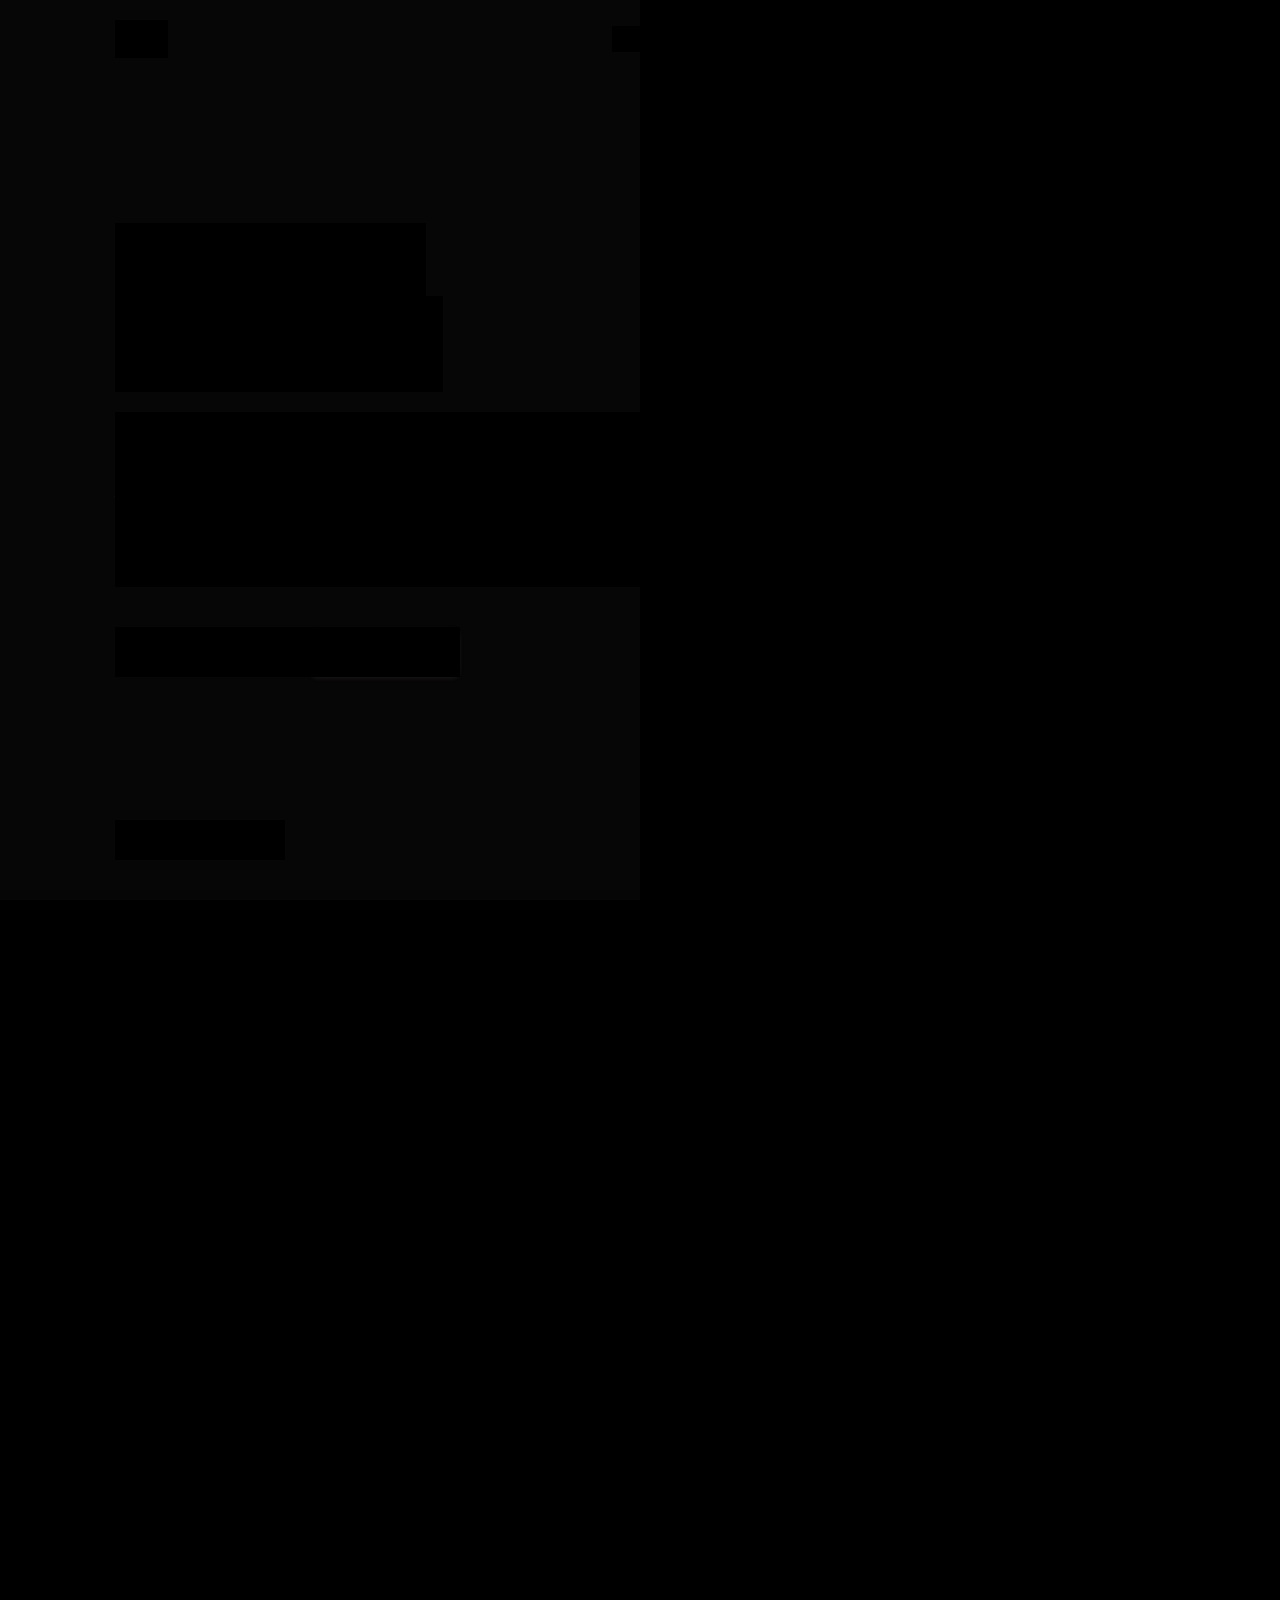
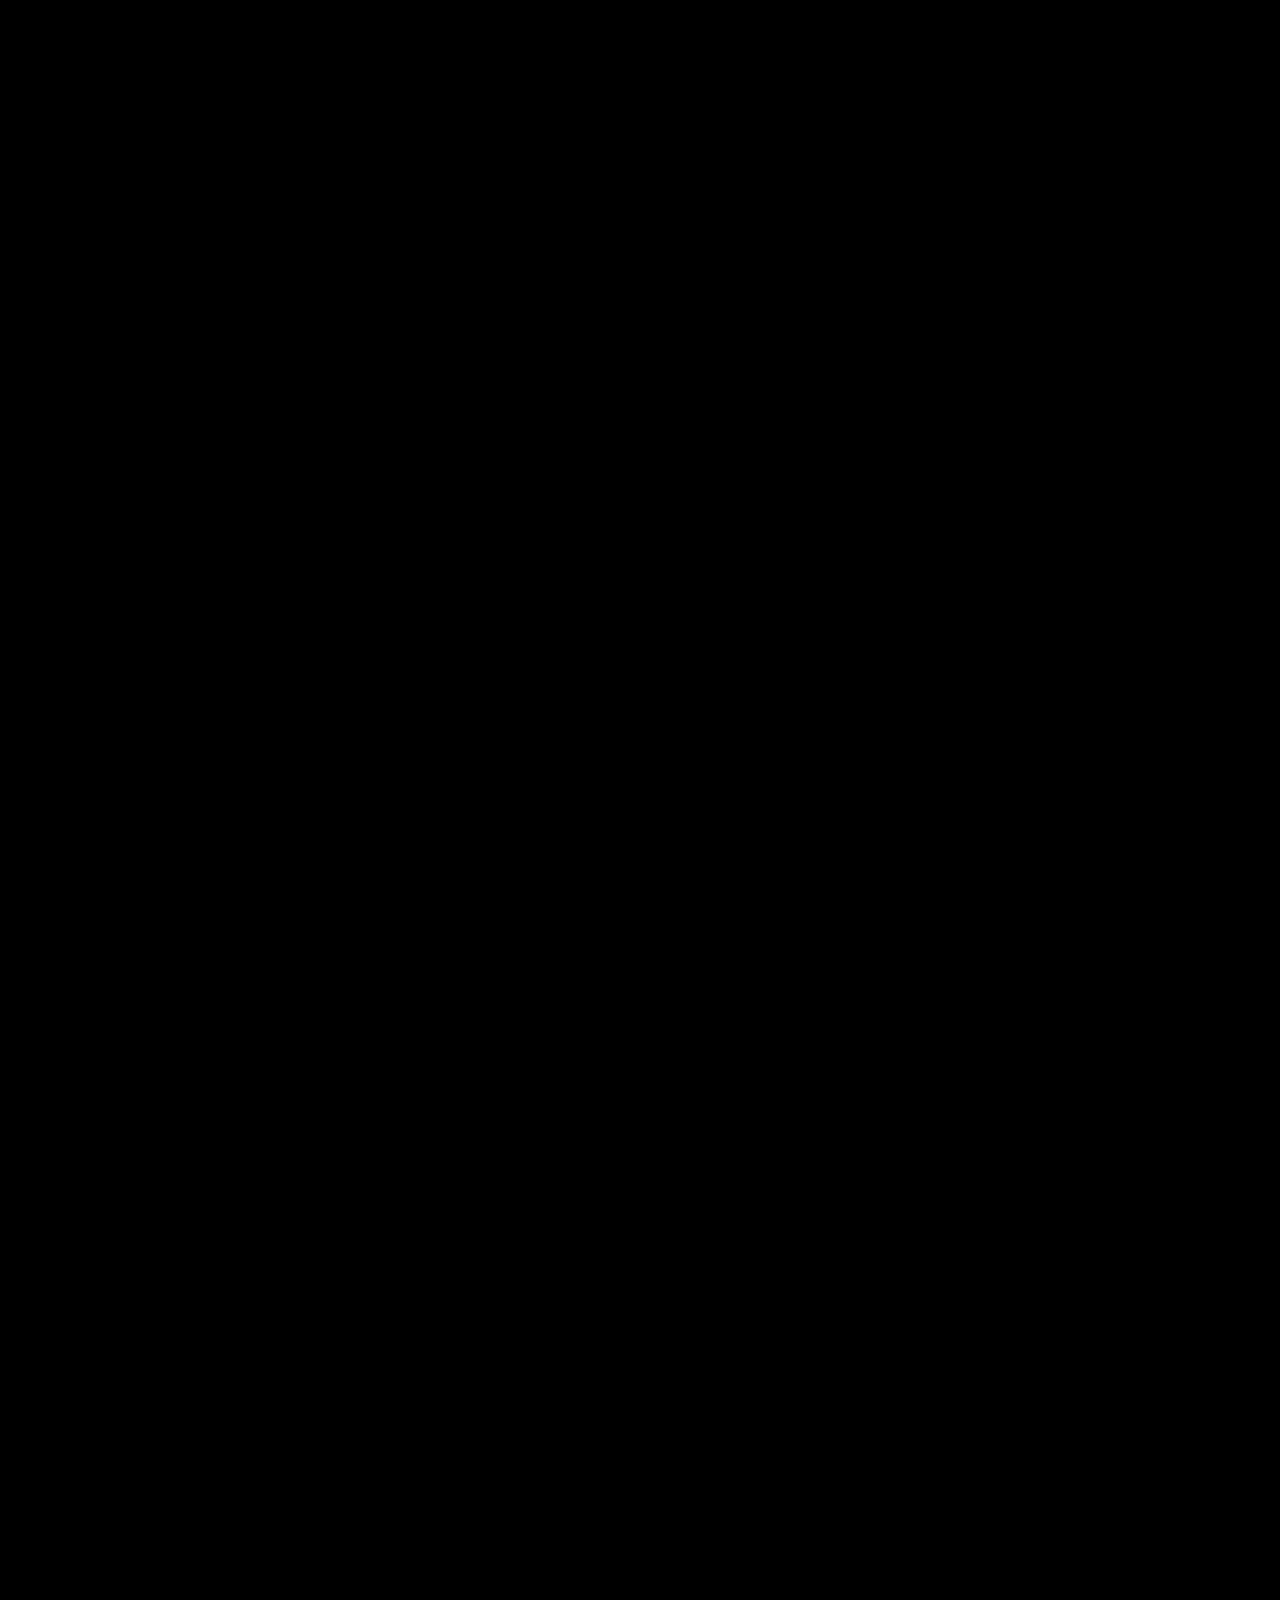
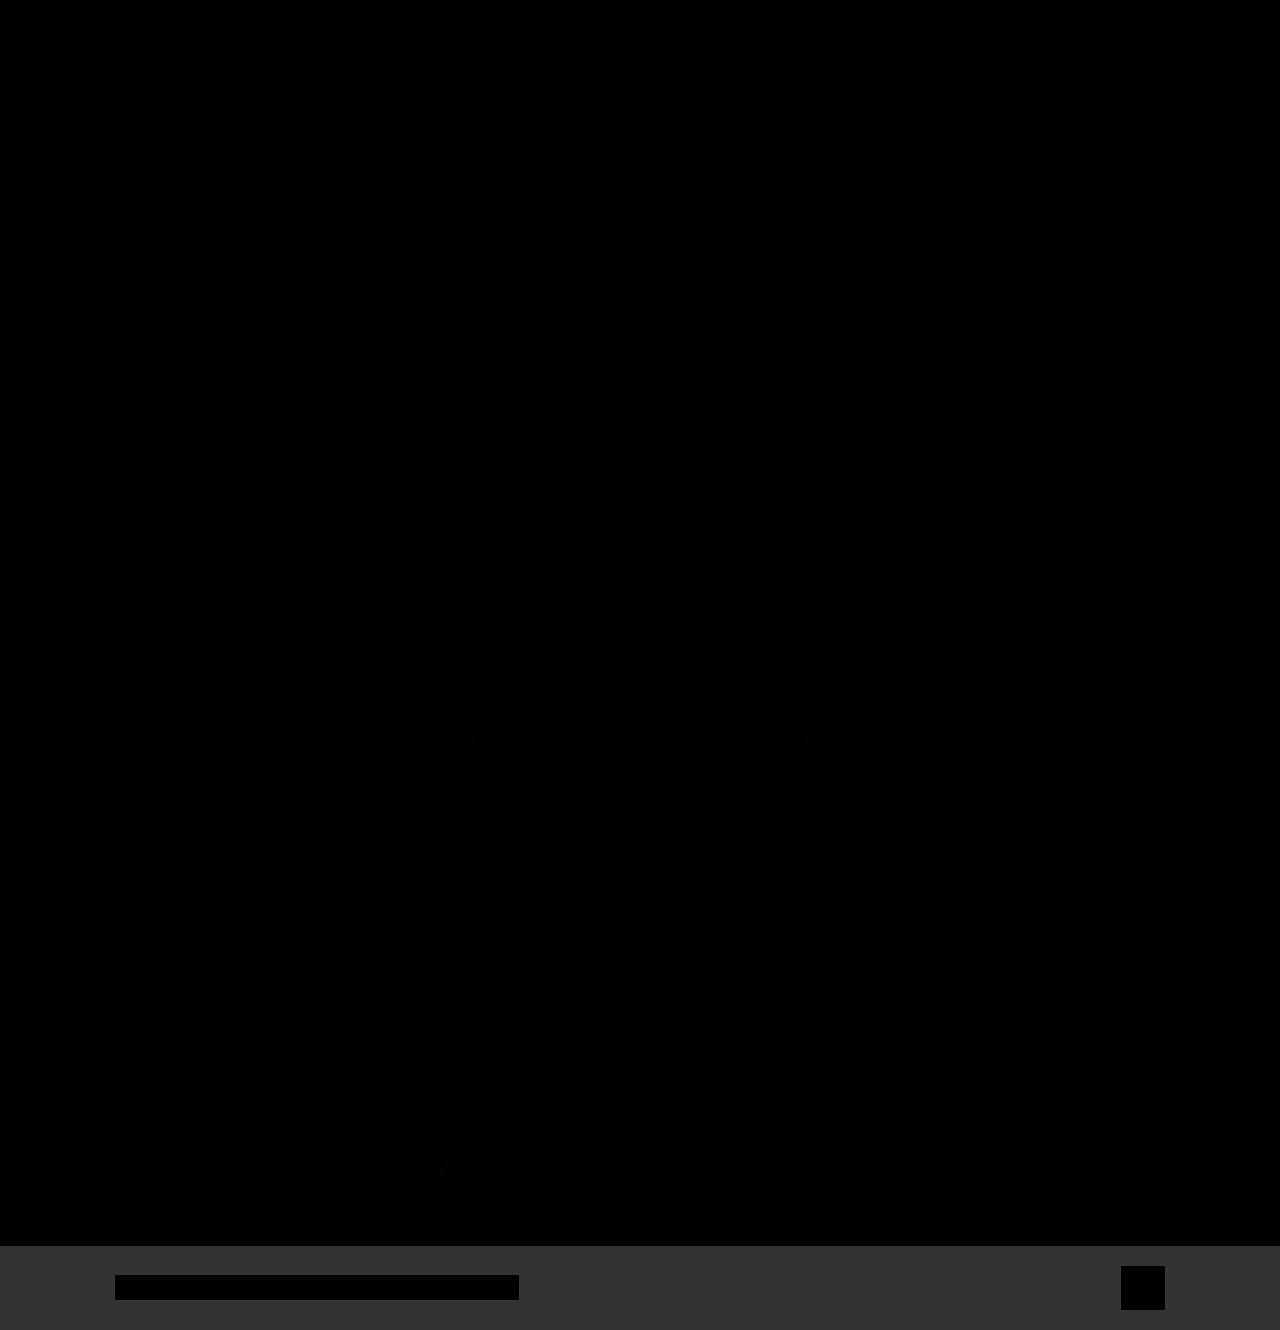
<file: index.html>
<!DOCTYPE html>
<html lang="en">

<head>
    <meta charset="UTF-8">
    <meta http-equiv="X-UA-Compatible" content="IE=edge">
    <meta name="viewport" content="width=device-width, initial-scale=1.0">
    <title> Personal Portfolio HTML CSS Javascript | Ritik Jaat</title>

    <link rel="stylesheet" href="style.css">

    <!--box icons-->
    <link href='https://unpkg.com/boxicons@2.1.4/css/boxicons.min.css' rel='stylesheet'>
</head>

<body>

    <!--header design-->
    <header class="header">
        <a href="#contact" class="logo">Ritik<span class="animate" style="--i:1;"></span></a>

        <div class="bx bx-menu" id="menu-icon"><span class="animate" style="--i:2;"></span></div>

        <nav class="navbar">
            <a href="#home" class="active">Home</a>
            <a href="#about">About Me</a>
            <a href="#education">Education</a>
            <a href="#skills">Skills</a>
            <a href="#contact">Contact Me</a>

            <span class="active-nav"></span>
            <span class="animate" style="--i:2;"></span>
        </nav>
    </header>

    <!--home section design-->
    <section class="home show-animate js-container" id="home">
        <div class="congrats">
            <div class="checkmark-circle">
                <div class="background"></div>
                <div class="checkmark draw"></div>
            </div>
            <h1>Congratulations!</h1>
            <p style="color: blue; background-color: black;">I will reach out to you soon!!!</p>

            <button class="submit-btn" id="endanim" type="submit"
                onclick="alert('I appreciate you taking the time to connect');">Continue</button>
        </div>
        <div class="home-content">

            <h1>Hi, I'm <span>Ritik</span><span class="animate" style="--i:2;"></span></h1>
            <div class="text-animate">
                <h3>-an enthusiastic learner-</h3>
                <span class="animate" style="--i:3;"></span>
            </div>
            <p>Hi there! My name is Ritik. I'm a quick learner, a team player, and I'm always looking for ways to
                improve
                myself. I crave flawlessness. Every project, every skill I pick up, becomes a quest for mastery (in
                theory).
                Don't get me wrong, the idea of putting in the effort sounds exhausting. But surely there's a
                shortcut to ultimate achievement, right? Maybe a life hack for instant expertise? Until then, I'll
                be here, admiring the potential while strategically napping.
                <span class="animate" style="--i:4;"></span>
            </p>

            <div class="btn-box">
                <a href="Ritik.pdf" target="_blank" class="btn">See my CV</a>

                <button class="btn recruter">Recruit Me</button>
                <span class="animate" style="--i:5;"></span>
            </div>
        </div>

        <div class="home-sci">
            <a href="https://github.com/RitikJaat" target="_blank"><i class='bx bxl-github'></i></a>
            <a href="https://www.linkedin.com/in/ritik-jaat-818993308" target="_blank"><i
                    class='bx bxl-linkedin'></i></a>
            <a href="https://youtube.com/@M0NSTER_LINUXUSER" target="_blank"><i class='bx bxl-youtube'></i></a>
            <span class="animate" style="--i:6;"></span>
        </div>

        <div class="home-imgHover"></div>
        <span class="animate home-img" style="--i:7;"></span>
    </section>

    <!--section About-->
    <section class="about" id="about">
        <h2 class="heading">About <span>Me</span><span class="animate scroll" style="--i:1;"></span></h2>

        <div class="about-img">
            <img src="images/bg.png" alt="images Alex développeur web">
            <span class="circle-spin"></span>
            <span class="animate scroll" style="--i:2;"></span>
        </div>

        <div class="about-content">
            <h3>Developer web!<span class="animate scroll" style="--i:3;"></span></h3>
            <p>I am passionate about programming. Outside of the coding world, I also enjoy various
                sporting activities such as skydiving and running. Another of my hobbies are listning to music, playing
                virtual games, capturing the beauty of nature, and I love editing afterwards.
                <span class="animate scroll" style="--i:4;"></span>
            </p>

            <div class="btn-box btns">
                <a href="about.html" class="btn">Read more</a>
                <span class="animate scroll" style="--i:5;"></span>
            </div>
        </div>
    </section>

    <!--section education -->
    <section class="education" id="education">
        <h2 class="heading">Education and <span>professional experience</span><span class="animate scroll"
                style="--i:1;"></span></h2>

        <div class="education-row">
            <div class="education-column">
                <h3 class="title">Degrees:<span class="animate scroll" style="--i:2;"></span></h3>

                <div class="education-box">
                    <div class="education-content">
                        <div class="content">
                            <div class="year"><i class='bx bxs-calendar'></i> 2022 - 2024</div>
                            <h3>Embarked on a journey to develop my computer skills.</h3>
                            <p>Actively expanding my knowledge base by learning computer skills. To further enhance my communication skills, I took the IELTS exam and achieved a strong score of Band 7.</p>
                            <a href="ielts.pdf" target="_blank" class="dip">see results</a>
                        </div>
                    </div>

                    <div class="education-content">
                        <div class="content">
                            <div class="year"><i class='bx bxs-calendar'></i> 2019 - 2022</div>
                            <h3>Bachlors of Commerce</h3>
                            <p>Developed a strong foundation in accounting principles, financial analysis, and business law through my B.Com studies.</p>
                        </div>
                    </div>

                    <span class="animate scroll" style="--i:3;"></span>

                    <div class="education-content">
                        <div class="content">
                            <div class="year"><i class='bx bxs-calendar'></i> 2018</div>
                            <h3>Finished High School</h3>
                            <p>Honed communication and interpersonal skills through group projects and presentations.</p>
                            
                        </div>
                    </div>

                </div>
            </div>

            <div class="education-column">
                <h3 class="title">Professional experiences:<span class="animate scroll" style="--i:5;"></span></h3>

                <div class="education-box">
                    <div class="education-content">
                        <div class="content">
                            <div class="year"><i class='bx bxs-calendar'></i> 2024 - 2024</div>
                            <h3>Fullstack Web Developer</h3>
                            <p>To continuously hone my technical skills and build a successful freelance career, I've shifted my focus to web development.  This specialization allows me to leverage my programming abilities while gaining valuable real-world experience.  Through freelance projects, I actively seek to refine my development skills and establish myself as a reliable web development professional..</p>
                        </div>
                    </div>

                    
                    <div class="education-content">
                        <div class="content">
                            <div class="year"><i class='bx bxs-calendar'></i> 2023 - 2024</div>
                            <h3>Device Maintainer - GenesisOS</h3>
                            <p>By customizing and supporting a smartphone running GenesisOS, I continuously develop and refine my technical expertise in aftermarket mobile operating systems.</p>
                        </div>
                    </div>
                    
                    <div class="education-content">
                        <div class="content">
                            <div class="year"><i class='bx bxs-calendar'></i> 2021 - 2022</div>
                            <h3>Expanding My Skillset: A Journey into Programming</h3>
                            <p>In my pursuit of a fulfilling career and continuous learning, I've embarked on a journey to explore the world of programming languages. By actively acquiring a diverse skillset in this field, I aim to empower myself with the technical capabilities sought after in today's job market..</p>
                        </div>
                    </div>
                    <span class="animate scroll" style="--i:6;"></span>

                </div>
            </div>


        </div>
    </section>

    <!--section slills-->
    <section class="skills" id="skills">
        <h2 class="heading">My <span>SKILLS</span><span class="animate scroll" style="--i:1;"></span></h2>

        <div class="skills-row">
            <div class="skills-column">
                <h3 class="title">Coding Skills<span class="animate scroll" style="--i:2;"></span></h3>

                <div class="skills-box">
                    <div class="skills-content">
                        <div class="progress">
                            <h3>HTML + CSS <span>90%</span></h3>
                            <div class="bar"><span></span></div>
                        </div>

                        <div class="progress">
                            <h3>JavaScript <span>85%</span></h3>
                            <div class="bar"><span></span></div>
                        </div>

                        <div class="progress">
                            <h3>Python <span>80%</span></h3>
                            <div class="bar"><span></span></div>
                        </div>

                        <div class="progress">
                            <!-- <h3>PHP <span>85%</span></h3> -->
                            <!-- <div class="bar"><span></span></div> -->
                        </div>

                    </div>

                    <span class="animate scroll" style="--i:3;"></span>
                </div>
            </div>

            <div class="skills-column">
                <h3 class="title">Professional skills:<span class="animate scroll" style="--i:5;"></span></h3>

                <div class="skills-box">
                    <div class="skills-content">
                        <div class="progress">
                            <h3>Web Development <span>90%</span></h3>
                            <div class="bar"><span></span></div>
                        </div>

                        <div class="progress">
                            <h3>Frontend Development <span>80%</span></h3>
                            <div class="bar"><span></span></div>
                        </div>

                        <div class="progress">
                            <h3>Backend Development <span>60%</span></h3>
                            <div class="bar"><span></span></div>
                        </div>

                        <div class="progress">
                            <h3>Project Management and Collaboration <span>90%</span></h3>
                            <div class="bar"><span></span></div>
                        </div>

                    </div>

                    <span class="animate scroll" style="--i:6;"></span>
                </div>
            </div>
        </div>
    </section>

    <!--contact section -- mes projets section-->
    <section class="contact" id="contact">
        <h2 class="heading">My <span>Projets</span><span class="animate scroll" style="--i:1;"></span></h2>

        <div class="portfolio-container">
            <div class="portfolio-box">
                <img src="images/genesisOS.avif" alt="">
                <div class="portfolio-layer">
                    <h4>GenesisOS</h4>
                    <p></p>
                    <a href="https://www.genesisos.dev/" target="_blank"><i
                            class='bx bx-link-external'></i></a>
                    <span class="focus"></span>
                </div>
                <span class="animate scroll" style="--i:3;"></span>
            </div>

            <div class="portfolio-box">
                <img src="images/Linux.png" alt="">
                <div class="portfolio-layer">
                    <h4>Linux USER</h4>
                    <p>Experienced Linux user with proficiency in system administration.</p>
                    <a href="https://github.com/RitikJaat" target="_blank"><i
                            class='bx bx-link-external'></i></a>
                    <span class="focus"></span>
                </div>
                <span class="animate scroll" style="--i:7;"></span>
            </div>

            <div class="portfolio-box">
                <img src="images/google_cloud-icon.svg" width="40px" alt="">
                <div class="portfolio-layer">
                    <h4>G-Cloud</h4>
                    <p>Proficient in Google Cloud Platform (GCP) with a strong foundation in Compute Engine, including VM management.</p>
                    <a href="https://cloud.google.com/" target="_blank"><i
                            class='bx bx-link-external'></i></a>
                    <span class="focus"></span>
                </div>
                <span class="animate scroll" style="--i:5;"></span>
            </div>


            <div class="portfolio-box">
                <img src="images/Musific.png" alt="">
                <div class="portfolio-layer">
                    <h4>Musific</h4>
                    <p>Musific is a Music streaming site that lets you play your offline music.(working on online streaming)</p>
                    <a href="https://musific.freewebhostmost.com" target="_blank"><i class='bx bx-link-external'></i></a>
                    <span class="focus"></span>
                </div>
                <span class="animate scroll" style="--i:5;"></span>
            </div>


            <!-- 
            <div class="btn-box btns">
                <button type="submit" class="btn">Envoyer</button>

                <span class="animate scroll" style="--i:9;"></span>
            </div> -->
        </div>
    </section>

    <!--Copyright footer design-->
    <footer class="footer">
        <div class="footer-text">
            <p>Copyright &copy; 2024 by Ritik Jaat | All Rights Reserved.</p>

            <span class="animate scroll" style="--i:1;"></span>
        </div>

        <div class="footer-iconTop">
            <a href="#"><i class='bx bx-up-arrow-alt'></i></a>

            <span class="animate scroll" style="--i:3;"></span>

        </div>
    </footer>

    <script src="script.js"></script>
</body>

</html>
</file>
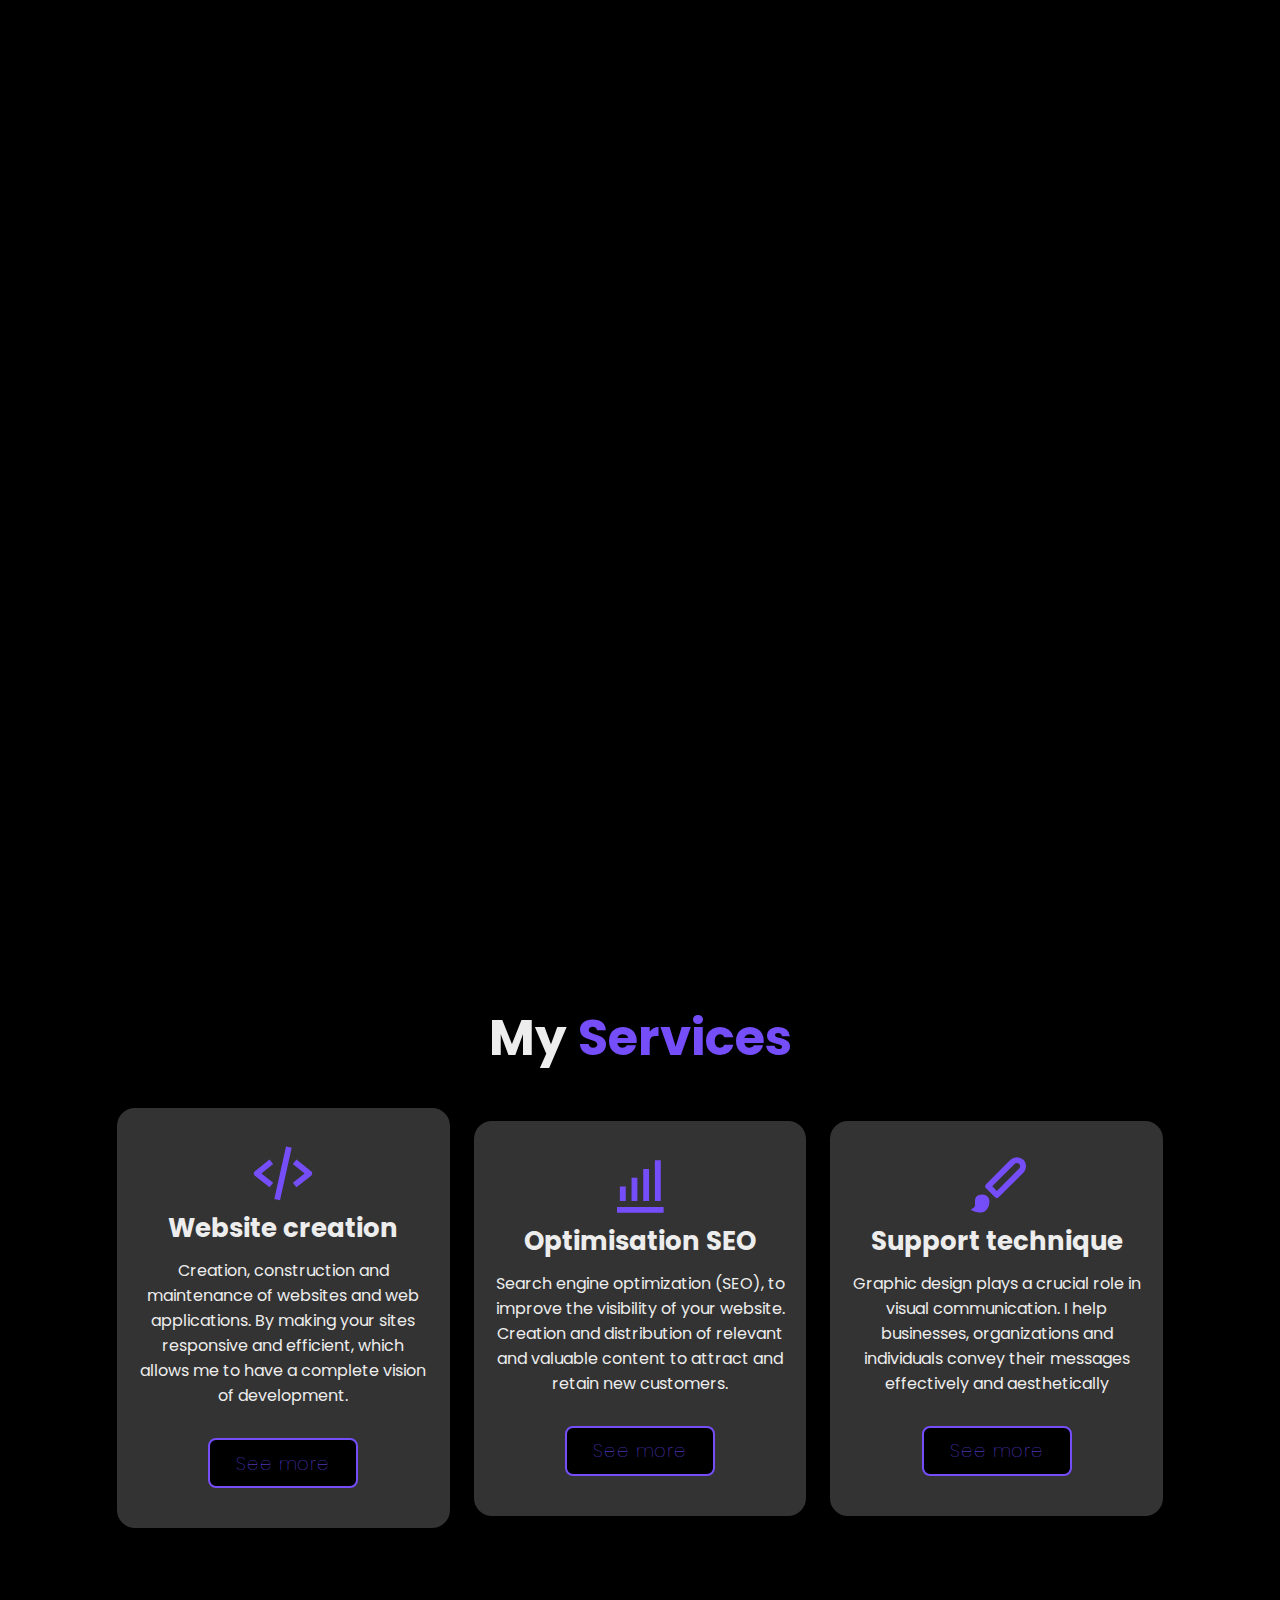
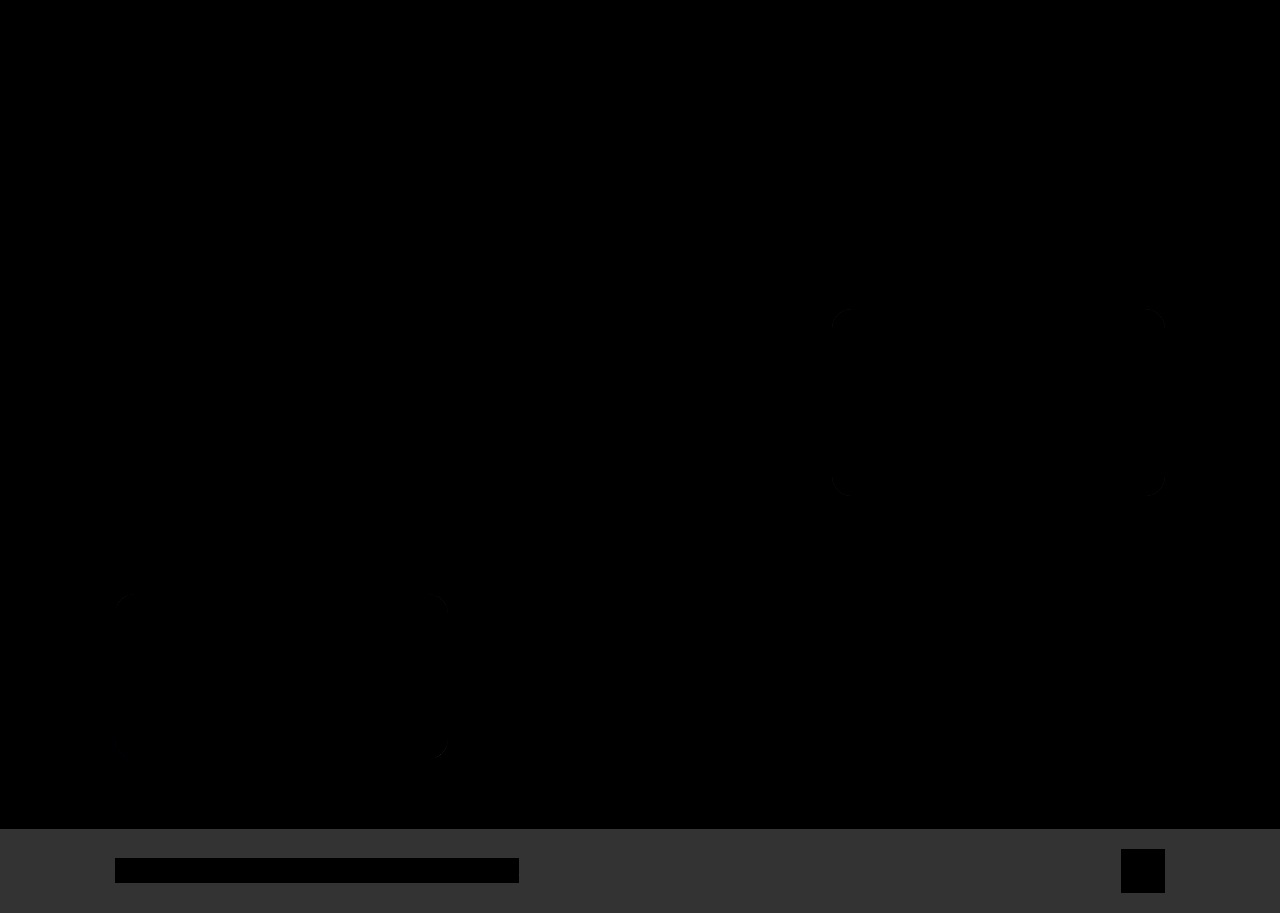
<file: about.html>
<!DOCTYPE html>
<html lang="en">

<head>
    <meta charset="UTF-8">
    <meta http-equiv="X-UA-Compatible" content="IE=edge">
    <meta name="viewport" content="width=device-width, initial-scale=1.0">
    <title>My Profile</title>

    <link rel="stylesheet" href="style.css">
    <link href='https://unpkg.com/boxicons@2.1.4/css/boxicons.min.css' rel='stylesheet'>
</head>

<body>
    <header class="header">
        <a href="#contact" class="logo">My Profile<span class="animate" style="--i:1;"></span></a>

        <div class="bx bx-menu" id="menu-icon"><span class="animate" style="--i:2;"></span></div>

        <nav class="navbar">
            <a href="index.html">Portfolio</a>
            <a href="#about" class="active">About me</a>
            <a href="#services">My Services</a>
            <a href="#contact">My Hobbies</a>
            
            
            <span class="active-nav"></span>
            <span class="animate" style="--i:3;"></span>
        </nav>
    </header>

    <section class="about" id="about">
        <h2 class="heading">About <span>Me</span><span class="animate scroll" style="--i:1;"></span></h2>

        <div class="about-img">
            <img src="images/bg.png" alt="images Ritik web">
            <span class="circle-spin"></span>
            <span class="animate scroll" style="--i:2;"></span>
        </div>

        <div class="about-content">
            <h3>Developer Full-Stack!<span class="animate scroll" style="--i:3;"></span></h3>
            <p>
                <span class="animate scroll" style="--i:4;"></span>
            </p>

            <div class="btn-box btns">
                <a href="#services" class="btn">My Services</a>
                <span class="animate scroll" style="--i:5;"></span>
            </div>
        </div>
    </section>

     <!-- services section design -->
     <section class="services" id="services">
        <h2 class="heading">My <span>Services</span></h2>

        <div class="services-container">
            <div class="services-box">
                <i class='bx bx-code-alt'></i>
                <h3>Website creation</h3>
                <p>Creation, construction and maintenance of websites and web applications. By making your sites responsive and efficient, which allows me
                    to have a complete vision of development.</p>
                    <div class="btn-box btns">
                        <a href="#" class="btn">See more</a>
                        </span>
                    </div>
            </div>

            <div class="services-box">
                <i class='bx bx-bar-chart-alt'></i>
                <h3>Optimisation SEO</h3>
                <p>Search engine optimization (SEO), to improve the visibility of your website. Creation and distribution of relevant and valuable content to attract and retain new customers.</p>
                <div class="btn-box btns">
                    <a href="#" class="btn">See more</a>
                    </span>
                </div>
            </div>

            <div class="services-box">
                <i class='bx bxs-paint'></i>
                <h3>Support technique</h3>
                <p>Graphic design plays a crucial role in visual communication. I help businesses, organizations and individuals convey their messages effectively and aesthetically</p>
                <div class="btn-box btns">
                    <a href="#" class="btn">See more</a>
                    </span>
                </div>
            </div>

        </div>
    </section>

    <section class="contact" id="contact">
        <h2 class="heading">My <span>Hobbies</span><span class="animate scroll" style="--i:3;"></span></h2>

        <div class="portfolio-container">
            <div class="portfolio-box">
                <img src="images/genesisOS.avif" alt="photo Alex parachute">
                <div class="portfolio-layer">
                    <h4>Android development</h4>
                    <p>GenesisOS is a Custom After Market OS with nifty little Quality of Life features to enhance your daily driving experience.</p>
                    <a href="https://www.youtube.com/playlist?list=PLBgN9AeePen3O4ur6B_eRl_aZCwb0VQmI" target="_blank"><i
                            class='bx bx-link-external'></i></a>
                    <span class="focus"></span>
                </div>
                <span class="animate scroll" style="--i:3;"></span>
            </div>

            <div class="portfolio-box">
                <img src="images/google_cloud-icon.svg" width="40px" alt="">
                <div class="portfolio-layer">
                    <h4>G-Cloud</h4>
                    <p>Proficient in Google Cloud Platform (GCP) with a strong foundation in Compute Engine, including VM management.</p>
                    <a href="https://cloud.google.com/" target="_blank"><i
                            class='bx bx-link-external'></i></a>
                    <span class="focus"></span>
                </div>
                <span class="animate scroll" style="--i:5;"></span>
            </div>

            <div class="portfolio-box">
                <img src="images/Linux.png" alt="">
                <div class="portfolio-layer">
                    <h4>Linux USER</h4>
                    <p>Experienced Linux user with proficiency in system administration.</p>
                    <a href="https://github.com/RitikJaat" target="_blank"><i
                            class='bx bx-link-external'></i></a>
                    <span class="focus"></span>
                </div>
                <span class="animate scroll" style="--i:7;"></span>
            </div>



            <div class="portfolio-box">
                <img src="images/Musific.png" alt="">
                <div class="portfolio-layer">
                    <h4>Musific</h4>
                    <p>Musific is a Music streaming site that lets you play your offline music.(working on online streaming)</p>
                    <a href="https://musific.freewebhostmost.com" target="_blank"><i class='bx bx-link-external'></i></a>
                    <span class="focus"></span>
                </div>
                <span class="animate scroll" style="--i:5;"></span>
            </div>

        </div>
    </section>

    <footer class="footer">
        <div class="footer-text">
            <p>Copyright &copy; 2024 by Ritik Jaat | All Rights Reserved.</p>

            <span class="animate scroll" style="--i:1;"></span>
        </div>

        <div class="footer-iconTop">
            <a href="#"><i class='bx bx-up-arrow-alt'></i></a>

            <span class="animate scroll" style="--i:3;"></span>

        </div>
    </footer>

    <script src="script.js"></script>
</body>

</html>
</file>
<file: style.css>
@import url('https://fonts.googleapis.com/css2?family=Poppins:wght@300;400;500;600;700;800;900&display=swap');

* {
    margin: 0;
    padding: 0;
    box-sizing: border-box;
    text-decoration: none;
    border: none;
    outline: none;
    scroll-behavior: smooth;
    font-family: 'Poppins', sans-serif;
}

:root {
    --bg-color: #000;
    --second-bg-color: #333;
    --text-color: #ededed;
    --main-color: #754ef9;
}

html {
    font-size: 62.5%;
    overflow-x: hidden;
}

body {
    background: var(--bg-color);
    color: var(--text-color);
}

.header {
    position: fixed;
    top:0;
    left: 0;
    width: 100%;
    padding: 2rem 9%;
    background: transparent;
    display: flex;
    justify-content: space-between;
    align-items: center;
    z-index: 100;
    transition: .3s;
}

.header.sticky {
    background: var(--bg-color);
}

.logo {
    position: relative;
    font-size: 2.5rem;
    color: var(--text-color);
    font-weight: 600;
}

.logo:hover,
.logo.active {
    color: var(--main-color);
    transition: .3s;
}

.navbar {
    position: relative;
}

.navbar a {
    font-size: 1.7rem;
    color: var(--text-color);
    font-weight: 500;
    margin-left: 3.5rem;
    transition: .3s;
}

.navbar a:hover,
.navbar a.active {
    color: var(--main-color);
}

#menu-icon {
    position: relative;
    font-size: 3.6rem;
    color: var(--text-color);
    cursor: pointer;
    display: none;
}

section {
    min-height: 100vh;
    padding: 10rem 9% 2rem;
}

.home {
    display: flex;
    align-items: center;
    padding: 0 9%;
    background: url("images/Character.jpeg") no-repeat;
    background-size: cover;
    background-position: center;
}

.home-content {
    max-width: 60rem;
    z-index: 99;
}

.home-content h1 {
    position: relative;
    display: inline-block;
    font-size: 5.6rem;
    font-weight: 700;
    line-height: 1.3;
}

.home-content h1 span {
    color: var(--main-color);
}

.home-content .text-animate {
    position: relative;
    width: 32.8rem;
}

.home-content .text-animate h3 {
    font-size: 3.2rem;
    font-weight: 700;
    color: transparent;
    -webkit-text-stroke: .7px var(--main-color);
    background-image: linear-gradient(var(--main-color),var(--main-color));
    background-repeat: no-repeat;
    -webkit-background-clip: text;
    background-position: -33rem 0;
}

.home.show-animate .home-content .text-animate h3 {
    animation: homeBgText 6s linear infinite;
    animation-delay: 2s;
}

.home-content .text-animate h3::before {
    content: '';
    position: absolute;
    top: 0;
    left: 0;
    width: 0;
    height: 100%;
    border-right: 2px solid var(--main-color);
    z-index: -1;
    animation: homeCursorText 6s linear infinite;
    animation-delay: 2s;
}

.home.show-animate .home-content .text-animate h3::before {
    animation: homeCursorText 6s linear infinite;
    animation-delay: 2s;
}

.home-content p {
    position: relative;
    font-size: 1.6rem;
    margin: 2rem 0 4rem;
}

.btn-box {
    position: relative;
    display: flex;
    justify-content: space-between;
    width: 34.5rem;
    height: 5rem;
}

.btn-box .btn {
    position: relative;
    display: inline-flex;
    justify-content: center;
    align-items: center;
    width: 15rem;
    height: 100%;
    background: var(--bg-color);
    border: .2rem solid var(--main-color);
    border-radius: .8rem;
    font-size: 1.8rem;
    font-weight: 6;
    letter-spacing: .1rem;
    color: var(--main-color);
    z-index: 1;
    overflow: hidden;
    transition: .5s;
}

.btn-box .btn:hover {
    color: var(--bg-color);
}

.btn-box .btn:nth-child(2) {
    background: transparent;
    color: var(--main-color);
}

.btn-box .btn:nth-child(2):hover {
    color: var(--bg-color);
}

.btn-box .btn:nth-child(2)::before {
    background: var(--main-color);
}

.btn-box .btn::before {
    content: '';
    position: absolute;
    top: 0;
    left: 0;
    width: 0;
    height: 100%;
    background: var(--main-color);
    z-index: -1;
    transition: .5s;
}

.btn-box .btn:hover::before {
    width: 100%;
}

.home-sci {
    position: absolute;
    bottom: 4rem;
    width: 170px;
    display: flex;
    justify-content: space-between;
}

.home-sci a {
    position: relative;
    display: inline-flex;
    justify-content: center;
    align-items: center;
    width: 40px;
    height: 40px;
    background: transparent;
    border: .2rem solid var(--main-color);
    border-radius: 50%;
    font-size: 20px;
    color: var(--main-color);
    z-index: 1;
    overflow: hidden;
    transition: .5s;
}

.home-sci a:hover {
    color: var(--bg-color) ;
}

.home-sci a::before {
   content: '';
   position: absolute;
   top: 0;
   left: 0;
   width: 0;
   height: 100%;
   background: var(--main-color);
   z-index: -1;
   transition: .5s;
}

.home-sci a:hover::before {
    width: 100%;
}

.home-imgHover {
    position: absolute;
    top: 45;
    right: 0;
    width: 45%;
    height: 100%;
    background: var(--bg-color);
    transition: 3s;
    opacity: .8;
}

.home-imgHover:hover {
    background: transparent;
}

.about {
    display: flex;
    justify-content: center;
    align-items: center;
    flex-direction: column;
    gap: 2rem;
    background: var(--bg-color);
    padding-bottom: 6rem;
}

.heading {
    position: relative;
    font-size: 5rem;
    margin-bottom: 3rem;
    text-align: center;   
}

span {
    color: var(--main-color);
}

.about-img {
    position: relative;
    width: 25rem;
    height: 25rem;
    border-radius: 50%;
    display: flex;
    justify-content: center;
    align-items: center;
}

.about-img img {
   width: 90%;
   border-radius: 50%;
   border: .2rem solid var(--main-color); 
}

.about-img .circle-spin {
    position: absolute;
    top: 50%;
    left: 50%;
    transform: translate(-50%, -50%) rotate(0);
    width: 100%;
    height: 100%;
    border-radius: 50%;
    border-top: .2rem solid var(--bg-color);
    border-bottom: .2rem solid var(--bg-color);
    border-left: .2rem solid var(--main-color);
    border-right: .2rem solid var(--main-color);
    animation: aboutSpinner 8s linear infinite;
}

.about-content {
   text-align: center;
}

.about-content h3 {
    position: relative;
    display: inline-block;
    font-size: 2.6rem;
}

.about-content p {
    position: relative;
    font-size: 1.6rem;
    margin: 2rem 0 3rem;
}

.btn-box.btns {
    display: inline-block;
    width: 15rem;
}





.education {
    display: flex;
    justify-content: center;
    align-items: center;
    flex-direction: column;
    min-height: 5rem;
    padding-bottom: 5rem;
}

.education .education-row {
   display: flex;
   flex-wrap: wrap;
   gap: 5rem;
}

.education-row .education-column {
    flex: 1 1 40rem;
}

.education-column .title {
    position: relative;
    display: inline-block;
    font-size: 2.5rem;
    margin: 0 0 1.5rem 2rem;
}

.education-column .education-box {
    position: relative;
    border-left: .2rem solid var(--main-color);
}

.education-box .education-content {
    position: relative;
    padding-left: 2rem;
}

.education-box .education-content::before {
    content: '';
    position: absolute;
    top: 0;
    left: -1.1rem;
    width: 2rem;
    height: 2rem;
    background: var(--main-color);
    border-radius: 50%;
}

.education-content .content {
    position: relative;
    padding: 1.5rem;
    border: .2rem solid var(--main-color);
    border-radius: .6rem;
    margin-bottom: 2rem;
    overflow: hidden;
}

.education-content .content::before {
    content: '';
    position: absolute;
    top: 0;
    left: 0;
    width: 0;
    height: 100%;
    background: var(--second-bg-color);
    z-index: -1;
    transition: .5s;
}

.education-content .content:hover::before {
    width: 100%;
}

.education-content .content .year {
    font-size: 1.5rem;
    color: var(--text-color);
    padding-bottom: .5rem;
}

.education-content .content .year i {
    padding-right: .5rem;
}

.education-content .content h3 {
    font-size: 2rem;
}

.education-content .content p {
    font-size: 1.6rem;
    padding-top: .5rem;
}

.skills {
    min-height: auto;
    padding-bottom: 7rem;
    background-color: var(--bg-color);
}

.skills h2 {
    display: inline-block;
    left: 50%;
    transform: translateX(-50%);
}

.skills .skills-row {
    display: flex;
    flex-wrap: wrap;
    gap: 5rem;
}

.skills-row .skills-column {
    flex: 1 1 40rem;
}

.skills-column .title {
    position: relative;
    display: inline-block;
    font-size: 2.5rem;
    margin: 0 0 1.5rem;
}

.skills-column .skills-box {
    position: relative;
}

.skills-box .skills-content {
    position: relative;
    border: .2rem solid var(--main-color);
    border-radius: .6rem;
    padding: .5rem 1.5rem;
    z-index: 1;
    overflow: hidden;
}

.skills-box .skills-content::before {
    content: '';
    position: absolute;
    top: 0;
    left: 0;
    width: 0;
    height: 100%;
    background: var(--second-bg-color);
    z-index: -1;
    transition: .5s;
}

.skills-box .skills-content:hover::before {
    width: 100%;
}

.skills-content .progress {
    padding: 1rem 0;
}

.skills-content .progress h3 {
    font-size: 1.7rem;
    display: flex;
    justify-content: space-between;
}

.skills-content .progress h3 span {
    color: var(--text-color);
}

.skills-content .progress .bar {
    height: 2.5rem;
    border-radius: .6rem;
    border: .2rem solid var(--main-color);
    padding: .5rem;
    margin: 1rem 0;
}

.skills-content .progress .bar span {
    display: block;
    height: 100%;
    border-radius: .3rem;
    background: var(--main-color);
}

.skills-column:nth-child(1) .skills-content .progress:nth-child(1) .bar span {
    width: 90%;
}

.skills-column:nth-child(1) .skills-content .progress:nth-child(2) .bar span {
    width: 85%;
}

.skills-column:nth-child(1) .skills-content .progress:nth-child(3) .bar span {
    width: 80%;
}

.skills-column:nth-child(1) .skills-content .progress:nth-child(4) .bar span {
    width: 85%;
}

.skills-column:nth-child(2) .skills-content .progress:nth-child(1) .bar span {
    width: 90%;
}

.skills-column:nth-child(2) .skills-content .progress:nth-child(2) .bar span {
    width: 80%;
}

.skills-column:nth-child(2) .skills-content .progress:nth-child(3) .bar span {
    width: 60%;
}

.skills-column:nth-child(2) .skills-content .progress:nth-child(4) .bar span {
    width: 90%;
}

/* Portfolio section */
.portfolio {
    padding-bottom: 7rem;
    background-color: var(--bg-color);
    columns: 300px;
}

.portfolio h2 {
    display: inline-block;
    left: 50%;
    transform: translateX(-50%);
}

.portfolio-container {
    display: grid;
    grid-template-columns: repeat(3, 1fr);
    align-items: center;
    gap: 2.5rem;
}

.portfolio-container .portfolio-box {
    position: relative;
    border-radius: 2rem;
    box-shadow: 0 0 1rem var(--bg-color);
    overflow: hidden;
    display: flex;
}

.portfolio-box img {
    width: 100%;
    transition: .5s ease;
}

.portfolio-box:hover img {
    transform: scale(1.1);
}

.portfolio-box .portfolio-layer {
    position: absolute;
    bottom: 0;
    left: 0;
    width: 100%;
    height: 100%;
    background: linear-gradient(rgba(0, 0, 0, .1), var(--main-color));
    display: flex;
    justify-content: center;
    align-items: center;
    flex-direction: column;
    text-align: center;
    padding: 0 4rem;
    transform: translateY(100%);
    transition: .5s ease;
}

.portfolio-box:hover .portfolio-layer {
    transform: translateY(0);
}

.portfolio-layer h4 {
    font-size: 3rem;
}

.portfolio-layer p {
    font-size: 1.6rem;
    margin: .3rem 0 1rem;
}

.portfolio-layer a {
    display: inline-flex;
    justify-content: center;
    align-items: center;
    width: 5rem;
    height: 5rem;
    background: var(--text-color);
    border-radius: 50%;
}

.portfolio-layer a i {
    font-size: 2rem;
    color: var(--second-bg-color);
}

.contact {
    min-height: auto;
    padding-bottom: 7rem;
}

.contact h2 {
    display: inline-block;
    left: 50%;
    transform: translateX(-50%);
}

.contact form {
    max-width: 70rem;
    margin: 0 auto;
    text-align: center;
}

.contact form .input-box {
    position: relative;
    display: flex;
    justify-content: space-between;
    flex-wrap: wrap;
}

.contact form .input-box .input-field {
    position: relative;
    width: 49%;
    margin: .8rem 0;
}

.contact form .input-box .input-field input,
.contact form .textarea-field textarea {
    width: 100%;
    height: 100%;
    padding: 1.5rem;
    font-size: 1.6rem;
    color: var(--text-color);
    background: transparent;
    border-radius: .6rem;
    border: .2rem solid var(--main-color);
}

.contact form .input-box .input-field input::placeholder,
.contact form .textarea-field textarea::placeholder {
    color: var(--text-color);
}

.contact form .focus {
    position: absolute;
    top: 0;
    left: 0;
    width: 0;
    height: 100%;
    background: var(--second-bg-color);
    border-radius: .6rem;
    z-index: -1;
    transition: .5s;
}

.contact form .input-box .input-field input:focus~.focus,
.contact form .input-box .input-field input:valid~.focus,
.contact form .textarea-field textarea:focus~.focus,
.contact form .textarea-field textarea:valid~.focus {
    width: 100%;
}

.contact form .textarea-field {
    position: relative;
    margin: .8rem 0 2.7rem;
    display: flex;
}

.contact form .textarea-field textarea {
    resize: none;
}

.contact form .btn-box.btns .btn {
    cursor: pointer;
}

.footer {
   display: flex;
   justify-content: space-between;
   align-items: center;
   flex-wrap: wrap;
   padding: 2rem 9%;
   background: var(--second-bg-color); 
}

.footer-text,
.footer-iconTop {
    position: relative;
}

.footer-text p {
    font-size: 1.6rem;
}

.footer-iconTop a {
    position: relative;
    display: inline-flex;
    justify-content: center;
    align-items: center;
    padding: .8rem;
    background: var(--bg-color);
    border: .2rem solid var(--main-color);
    border-radius: .6rem;
    z-index: 1;
    overflow: hidden;
}

.footer-iconTop a::before {
    content: '';
    position: absolute;
    top: 0;
    left: 0;
    width: 0;
    height: 100%;
    background: var(--main-color);
    z-index: -1;
    transition: .5s;
}

.footer-iconTop a:hover::before {
    width: 100%;
}

.footer-iconTop a i {
    font-size: 2.4rem;
    color: var(--main-color);
    transition: .5s;
}

.footer-iconTop a:hover i {
    color: var(--bg-color)
}

/*animation reloading*/
.animate {
    position: absolute;
    top: 0;
    right: 0;
    width: 100%;
    height: 100%;
    background: var(--bg-color);
    z-index: 98;
}

.animate.home-img {
    width: 50%;
}

.logo .animate,
.navbar .animate, 
#menu-icon .animate,
.home.show-animate .animate {
    animation: showRight 1s ease forwards;
    animation-delay: calc(.3s * var(--i));
}

.animate.scroll {
    transition: 1s ease;
    transition-delay: calc(.3s / var(--i));
    animation: none;
}

.education .education-box .animate.scroll {
    width: 105%;
}

.about.show-animate .animate.scroll,
.education.show-animate .animate.scroll,
.skills.show-animate .animate.scroll,
.contact.show-animate .animate.scroll,
.footer.show-animate .animate.scroll {
    transition-delay: calc(.3s  * var(--i));
    width: 0;
}


/*breakpoints*/
@media (max-width: 1200px) {
    html {
        font-size: 55%;
    }
}

@media (max-width: 991px) {
    .header {
        padding: 2rem 4%;
    }

    section {
        padding: 10rem 4% 2rem;
    }

    .home {
        padding: 0 4%;
    }

    .footer {
        padding: 2rem 4%;
    }
}

@media (max-width: 768px) {
    .header {
        background: var(--bg-color); 
    }

    #menu-icon {
        display: block;
    }

    .navbar {
        position: absolute;
        top: 100%;
        left: -100%;
        width: 100%;
        padding: 1rem 4%;
        background: var(--main-color);
        box-shadow: 0 .5rem 1rem rgba(0, 0, 0, .2);
        z-index: 1;
        transition: .25s ease;
        transition-delay: .25s;
    }

    .navbar.active {
        transition-delay: 0s;
        left: 0;
    }

    .navbar .active-nav {
        position: absolute;
        top: 0;
        left: -100%;
        width: 100%;
        height: 100%;
        background: var(--bg-color);
        border-top: .1rem solid rgba(0, 0, 0, .2);
        z-index: -1;
        transition: .25s ease;
        transition-delay: 0s;
    }

   .navbar.active .active-nav {
    transition-delay: .25s;
    left: 0;
   } 

    .navbar a {
        display: block;
        font-size: 2rem;
        margin: 3rem 0;
        transform: translateX(-20rem);
        transition: .25s ease;
        transition-delay: 0s;
    }

    .navbar.active a {
        transform: translateX(0); 
        transition-delay: .25s;
    }

    .home-imgHover {
        pointer-events: none;
        background: var(--bg-color);
        opacity: .6;
    }  
}

@media (max-width: 520px) {
    html {
        font-size: 50%;
    }

    .home-content h1 {
        display: flex;
        flex-direction: column;
    }

  .home-sci {
    width: 160px;
  }
  
  .home-sci a {
    width: 38px;
    height: 38px;
  }
}

@media (max-width: 462px) {
    .home-content h1 {
        font-size: 5.2rem;
    }

    .education {
        padding: 10rem 4% 5rem 5%;
    }

    .contact form .input-box .input-field {
        width: 100%;
    }

    .footer {
       flex-direction: column-reverse; 
    }

    .footer p {
        margin-top: 2rem;
        text-align: center;
    }
}

@media (max-width: 371px) {
    .home {
        justify-content: center;
    }

    .home-content {
        display: flex;
        align-items: center;
        flex-direction: column;
        text-align: center;
    }

    .home-content h1 {
        font-size: 5rem;
    }
}


/*keyframes animation*/
@keyframes homeBgText {

    0%,
    10%,
    100% {
        background-position: -33rem 0;
    }

    65%,
    85% {
        background-position: 0 0;
    }
}

@keyframes homeCursorText {

    0%,
    10%,
    100% {
       width: 0;
    }

    65%,
    78%,
    85% {
        width: 100%;
        opacity: 1;
    }

    75%,
    81% {
        opacity: 0;
    }
}

@keyframes aboutSpinner {
    100% { 
        transform: translate(-50%, -50%) rotate(360deg);
    }
}

@keyframes showRight {
    100% {
        width: 0;
    }
}
/* animation congrats */


@keyframes confetti-slow {
    0% {
        transform: translate3d(0, 0, 0) rotateX(0) rotateY(0);
   }
    100% {
        transform: translate3d(25px, 105vh, 0) rotateX(360deg) rotateY(180deg);
   }
}
@keyframes confetti-medium {
    0% {
        transform: translate3d(0, 0, 0) rotateX(0) rotateY(0);
   }
    100% {
        transform: translate3d(100px, 105vh, 0) rotateX(100deg) rotateY(360deg);
   }
}
@keyframes confetti-fast {
    0% {
        transform: translate3d(0, 0, 0) rotateX(0) rotateY(0);
   }
    100% {
        transform: translate3d(-50px, 105vh, 0) rotateX(10deg) rotateY(250deg);
   }
}

.confetti-container {
    perspective: 700px;
    position: absolute;
    overflow: hidden;
    top: 0;
    right: 0;
    bottom: 0;
    left: 0;
}
.confetti {
    position: absolute;
    z-index: 1;
    top: -10px;
    border-radius: 0%;
}
.confetti--animation-slow {
    animation: confetti-slow 2.25s linear 1 forwards;
}
.confetti--animation-medium {
    animation: confetti-medium 1.75s linear 1 forwards;
}
.confetti--animation-fast {
    animation: confetti-fast 1.25s linear 1 forwards;
}
/* Checkmark */
.checkmark-circle {
    width: 150px;
    height: 150px;
    position: relative;
    display: inline-block;
    vertical-align: top;
    margin-left: auto;
    margin-right: auto;
}
.checkmark-circle .background {
    width: 150px;
    height: 150px;
    border-radius: 50%;
    background: #00c09d;
    position: absolute;
}
.checkmark-circle .checkmark {
    border-radius: 5px;
}
.checkmark-circle .checkmark.draw:after {
    -webkit-animation-delay: 100ms;
    -moz-animation-delay: 100ms;
    animation-delay: 100ms;
    -webkit-animation-duration: 3s;
    -moz-animation-duration: 3s;
    animation-duration: 3s;
    -webkit-animation-timing-function: ease;
    -moz-animation-timing-function: ease;
    animation-timing-function: ease;
    -webkit-animation-name: checkmark;
    -moz-animation-name: checkmark;
    animation-name: checkmark;
    -webkit-transform: scaleX(-1) rotate(135deg);
    -moz-transform: scaleX(-1) rotate(135deg);
    -ms-transform: scaleX(-1) rotate(135deg);
    -o-transform: scaleX(-1) rotate(135deg);
    transform: scaleX(-1) rotate(135deg);
    -webkit-animation-fill-mode: forwards;
    -moz-animation-fill-mode: forwards;
    animation-fill-mode: forwards;
}
.checkmark-circle .checkmark:after {
    opacity: 1;
    height: 75px;
    width: 37.5px;
    -webkit-transform-origin: left top;
    -moz-transform-origin: left top;
    -ms-transform-origin: left top;
    -o-transform-origin: left top;
    transform-origin: left top;
    border-right: 15px solid white;
    border-top: 15px solid white;
    border-radius: 2.5px !important;
    content: '';
    left: 25px;
    top: 75px;
    position: absolute;
}
@-webkit-keyframes checkmark {
    0% {
        height: 0;
        width: 0;
        opacity: 1;
   }
    20% {
        height: 0;
        width: 37.5px;
        opacity: 1;
   }
    40% {
        height: 75px;
        width: 37.5px;
        opacity: 1;
   }
    100% {
        height: 75px;
        width: 37.5px;
        opacity: 1;
   }
}
@-moz-keyframes checkmark {
    0% {
        height: 0;
        width: 0;
        opacity: 1;
   }
    20% {
        height: 0;
        width: 37.5px;
        opacity: 1;
   }
    40% {
        height: 75px;
        width: 37.5px;
        opacity: 1;
   }
    100% {
        height: 75px;
        width: 37.5px;
        opacity: 1;
   }
}
@keyframes checkmark {
    0% {
        height: 0;
        width: 0;
        opacity: 1;
   }
    20% {
        height: 0;
        width: 37.5px;
        opacity: 1;
   }
    40% {
        height: 75px;
        width: 37.5px;
        opacity: 1;
   }
    100% {
        height: 75px;
        width: 37.5px;
        opacity: 1;
   }
}
.submit-btn, .recruter {
    height: 45px;
    width: 200px;
    font-size: 15px;
    background-color: var(--second-bg-color);
    color: #fff;
    border-radius: 5px;
    box-shadow: 0 2px 4px 0 rgba(87, 71, 81, .2);
    cursor: pointer;
    transition: all 2s ease-out;
    transition: all 0.2s ease-out;
}
.submit-btn:hover {
    background-color: #00c09d;
    transition: all 0.2s ease-out;
}
.congrats {
    display: none;
    text-align:center;
    margin-top:30px;
    position: fixed;
    left: 50%;
    top:40%;
    width: 100%;
    
    transform: translate(-50%,-50%);
    -webkit-transform: translate(-50%,-50%);
    -moz-transform: translate(-50%,-50%);
    -ms-transform: translate(-50%,-50%);
    -o-transform: translate(-50%,-50%);
    z-index: 100;
}

.dip {
    font-size: 2rem;
    color: var(--text-color);
    padding-bottom: .5rem;
}

/* about.html section services */

.services {
    min-height: auto;
    padding-bottom: 10rem;
}

.services h2 {
    display: inline-block;
    left: 50%;
    transform: translateX(-50%);
}

.services-container {
    display: flex;
    justify-content: center;
    align-items: center;
    flex-wrap: wrap;
    gap: 2rem;
}

.services-container .services-box {
    flex: 1 1 30rem;
    background: var(--second-bg-color);
    padding: 3rem 2rem 4rem;
    border-radius: 2rem;
    text-align: center;
    border: .2rem solid var(--bg-color);
    transition: .5s ease;
}

.services-container .services-box:hover {
    border-color: var(--main-color);
    transform: scale(1.02);
}

.services-box i {
    font-size: 7rem;
    color: var(--main-color);
}

.services-box h3 {
    font-size: 2.6rem;
}

.services-box p {
    font-size: 1.6rem;
    margin: 1rem 0 3rem;
}
</file>
